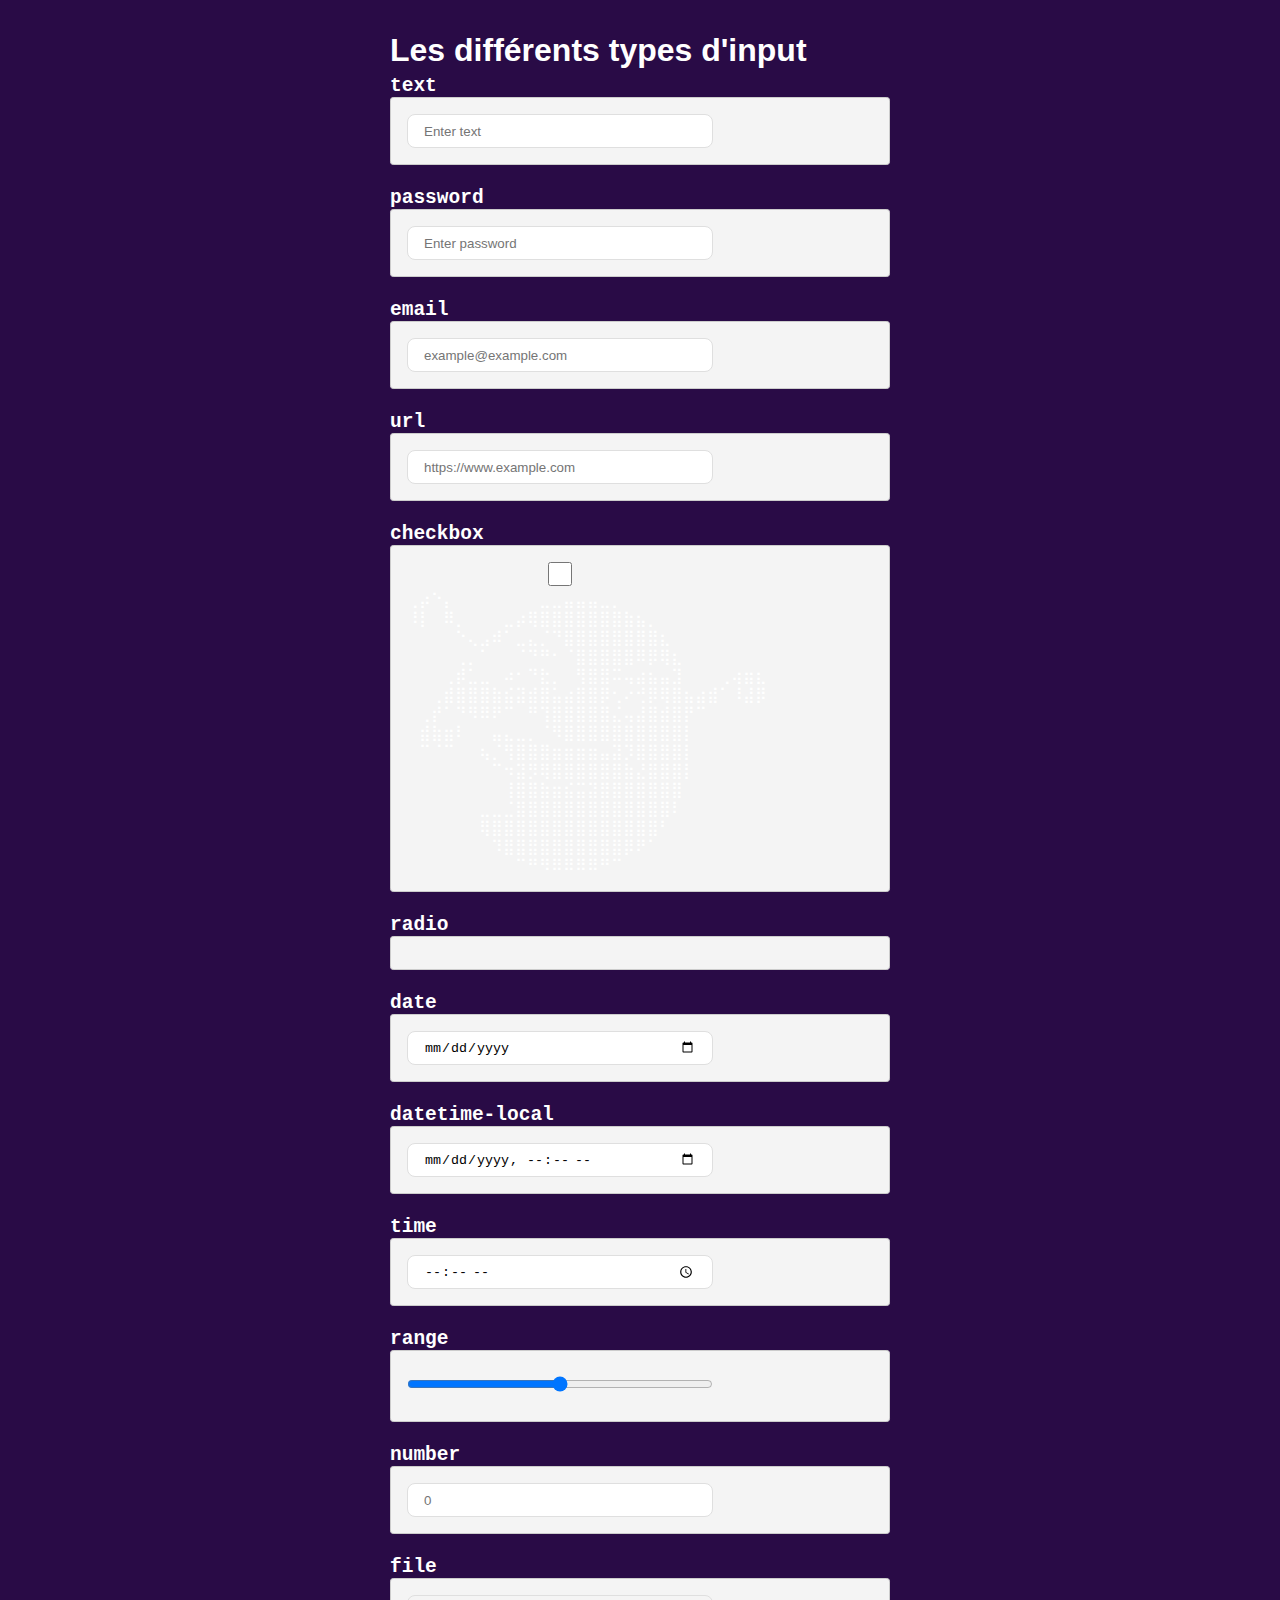
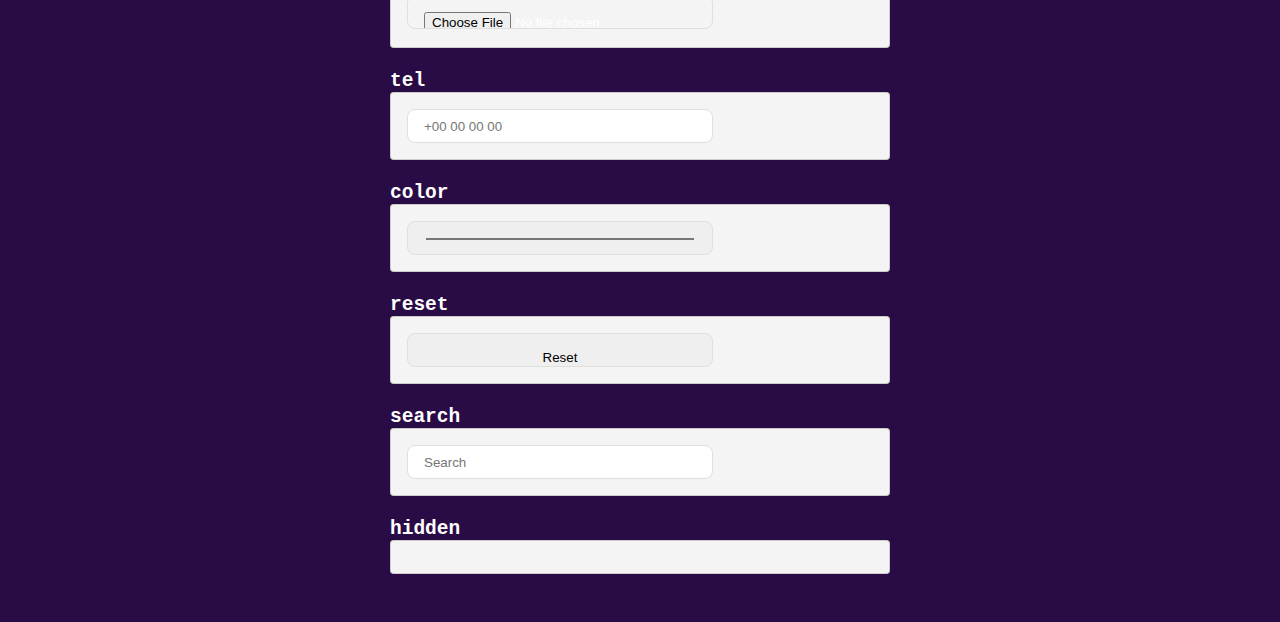
<file: index.html>
<!DOCTYPE html>
<html lang="fr">
  <head>
    <meta charset="UTF-8" />
    <meta name="viewport" content="width=device-width, initial-scale=1.0" />
    <title>Formulaires - Bases</title>
    <link rel="stylesheet" href="styles.css" />
  </head>
  <body>
    <main>
      <h1>Les différents types d'input</h1>

      <h2><code>text</code></h2>
      <div class="demo">
        <input type="text" placeholder="Enter text" />
      </div>

      <h2><code>password</code></h2>
      <!-- 🦊 Complétez tous les <div class="demo"> avec l'input correspondant -->
      <div class="demo">
        <input type="password" name="" id="" placeholder="Enter password" />
      </div>

      <h2><code>email</code></h2>
      <div class="demo">
        <input type="email" name="" id="" placeholder="example@example.com" />
      </div>

      <h2><code>url</code></h2>
      <div class="demo">
        <input type="url" name="" id="" placeholder="https://www.example.com" />
      </div>

      <h2><code>checkbox</code></h2>
      <div class="demo">
        <input type="checkbox" name="" id="" />
        <p>
          ⢀⡴⠑⡄⠀⠀⠀⠀⠀⠀⠀⣀⣀⣤⣤⣤⣀⡀⠀⠀⠀⠀⠀⠀⠀⠀⠀⠀⠀⠀ ⠸⡇⠀⠿⡀⠀⠀⠀⣀⡴⢿⣿⣿⣿⣿⣿⣿⣿⣷⣦⡀⠀⠀⠀⠀⠀⠀⠀⠀⠀
          ⠀⠀⠀⠀⠑⢄⣠⠾⠁⣀⣄⡈⠙⣿⣿⣿⣿⣿⣿⣿⣿⣆⠀⠀⠀⠀⠀⠀⠀⠀ ⠀⠀⠀⠀⢀⡀⠁⠀⠀⠈⠙⠛⠂⠈⣿⣿⣿⣿⣿⠿⡿⢿⣆⠀⠀⠀⠀⠀⠀⠀
          ⠀⠀⠀⢀⡾⣁⣀⠀⠴⠂⠙⣗⡀⠀⢻⣿⣿⠭⢤⣴⣦⣤⣹⠀⠀⠀⢀⢴⣶⣆ ⠀⠀⢀⣾⣿⣿⣿⣷⣮⣽⣾⣿⣥⣴⣿⣿⡿⢂⠔⢚⡿⢿⣿⣦⣴⣾⠁⠸⣼⡿
          ⠀⢀⡞⠁⠙⠻⠿⠟⠉⠀⠛⢹⣿⣿⣿⣿⣿⣌⢤⣼⣿⣾⣿⡟⠉⠀⠀⠀⠀⠀ ⠀⣾⣷⣶⠇⠀⠀⣤⣄⣀⡀⠈⠻⣿⣿⣿⣿⣿⣿⣿⣿⣿⣿⡇⠀⠀⠀⠀⠀⠀
          ⠀⠉⠈⠉⠀⠀⢦⡈⢻⣿⣿⣿⣶⣶⣶⣶⣤⣽⡹⣿⣿⣿⣿⡇⠀⠀⠀⠀⠀⠀ ⠀⠀⠀⠀⠀⠀⠀⠉⠲⣽⡻⢿⣿⣿⣿⣿⣿⣿⣷⣜⣿⣿⣿⡇⠀⠀⠀⠀⠀⠀
          ⠀⠀⠀⠀⠀⠀⠀⠀⢸⣿⣿⣷⣶⣮⣭⣽⣿⣿⣿⣿⣿⣿⣿⠀⠀⠀⠀⠀⠀⠀ ⠀⠀⠀⠀⠀⠀⣀⣀⣈⣿⣿⣿⣿⣿⣿⣿⣿⣿⣿⣿⣿⣿⠇⠀⠀⠀⠀⠀⠀⠀
          ⠀⠀⠀⠀⠀⠀⢿⣿⣿⣿⣿⣿⣿⣿⣿⣿⣿⣿⣿⣿⣿⠃⠀⠀⠀⠀⠀⠀⠀⠀ ⠀⠀⠀⠀⠀⠀⠀⠹⣿⣿⣿⣿⣿⣿⣿⣿⣿⣿⡿⠟⠁⠀⠀⠀⠀⠀⠀⠀⠀⠀
          ⠀⠀⠀⠀⠀⠀⠀⠀⠀⠉⠛⠻⠿⠿⠿⠿⠛⠉
        </p>
      </div>

      <h2><code>radio</code></h2>
      <div class="demo">
        <input type="radio" name="" id="" />
      </div>

      <h2><code>date</code></h2>
      <div class="demo"><input type="date" name="" id="" /></div>

      <h2><code>datetime-local</code></h2>
      <div class="demo"><input type="datetime-local" name="" id="" /></div>

      <h2><code>time</code></h2>
      <div class="demo"><input type="time" name="" id="" /></div>

      <h2><code>range</code></h2>
      <div class="demo"><input type="range" /></div>

      <h2><code>number</code></h2>
      <div class="demo"><input type="number" placeholder="0" /></div>

      <h2><code>file</code></h2>
      <div class="demo"><input type="file" name="" id="" /></div>

      <h2><code>tel</code></h2>
      <div class="demo">
        <input type="tel" name="" id="" placeholder="+00 00 00 00 " />
      </div>

      <h2><code>color</code></h2>
      <div class="demo"><input type="color" /></div>

      <h2><code>reset</code></h2>
      <div class="demo"><input type="reset" /></div>

      <h2><code>search</code></h2>
      <div class="demo"><input type="search" placeholder="Search" /></div>

      <h2><code>hidden</code></h2>
      <div class="demo"><input type="hidden" /></div>
    </main>
  </body>
</html>
</file>
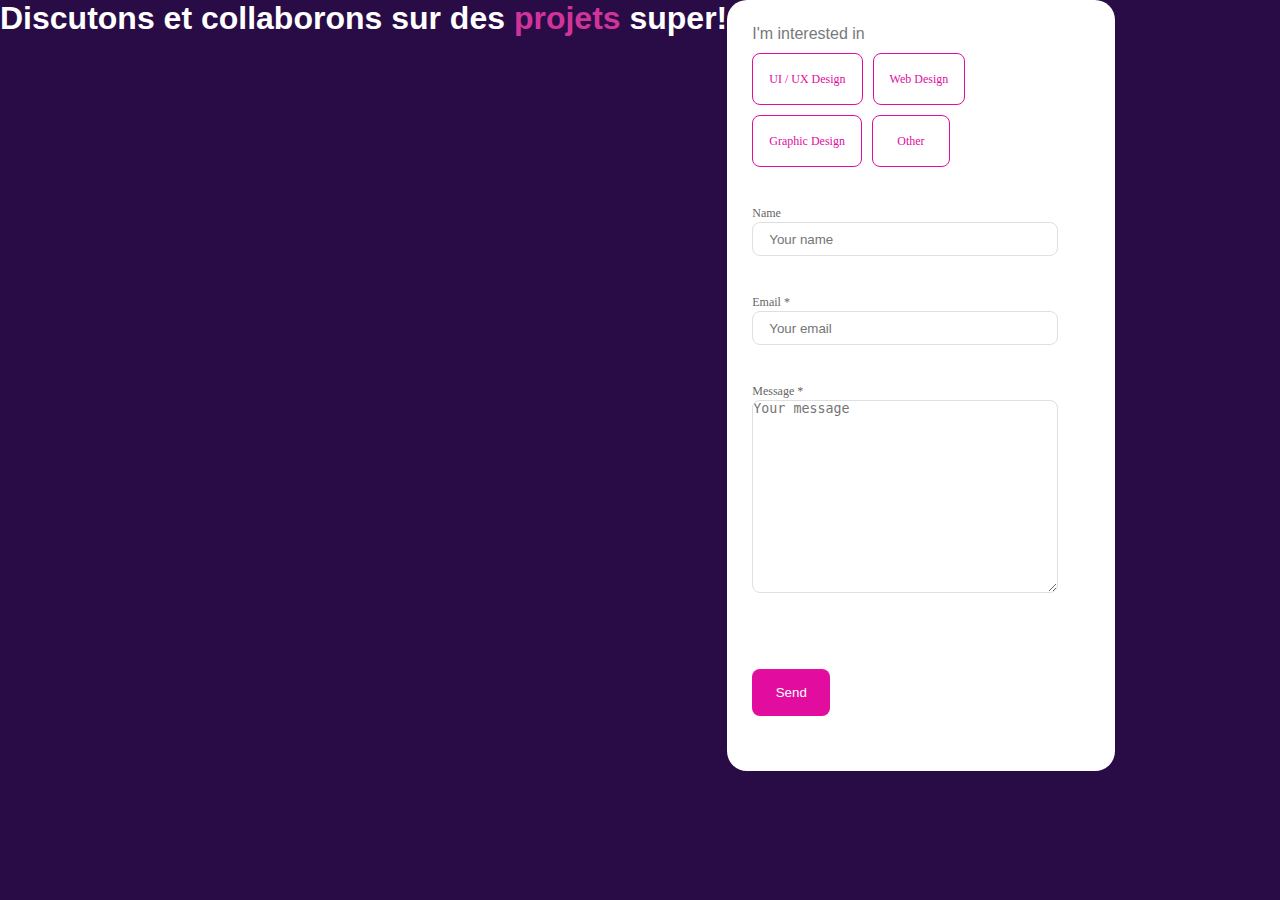
<file: integration.html>
<!DOCTYPE html>
<html lang="fr">
  <head>
    <meta charset="UTF-8" />
    <meta name="viewport" content="width=device-width, initial-scale=1.0" />
    <title>Formulaires - Bases - Intégration</title>
    <link rel="stylesheet" href="styles.css" />
  </head>
  <body>
    <h1>Discutons et collaborons sur des <span>projets</span> super!</h1>
    <form
      action="https://formsubmit.co/guillaume.monnard@studentfr.ch"
      method="POST"
    >
      <div id="first">
        <p>I'm interested in</p>
        <div class="container">
          <label for="radio1">
            UI / UX Design
            <input type="radio" id="radio1" name="UI/UX" />
          </label>
          <label for="radio2">
            Web Design
            <input type="radio" id="radio2" name="WEB DESIGN" />
          </label>
        </div>
        <div class="container">
          <label for="radio3">
            Graphic Design
            <input type="radio" id="radio3" name="GRAPHIC DESIGN" />
          </label>
          <label for="radio4">
            Other
            <input type="radio" id="radio4" name="OTHER" />
          </label>
        </div>
      </div>

      <div>
        <label for="name">Name </label
        ><input
          type="text"
          id="name"
          placeholder="Your name"
          name="Name"
          required
        />
      </div>

      <div>
        <label for="email">Email * </label
        ><input
          type="email"
          id="email"
          placeholder="Your email"
          name="Email"
          required
        />
      </div>

      <div>
        <label for="message" name="Message" required="">Message * </label>
        <textarea
          id="message"
          cols="30"
          rows="10"
          placeholder="Your message"
        ></textarea>
      </div>

      <label for="button"></label>
      <button type="submit">Send</button>
    </form>
  </body>
</html>
</file>
<file: styles.css>
* {
  margin: 0;
  padding: 0;
  box-sizing: border-box;
}

body {
  font-family: Arial, Helvetica, sans-serif;
  display: flex;
  background-color: #290b46;
  color: white;
}

h1 {
}

body span {
  color: #d0349b;
}

main {
  max-width: 500px;
  margin: 2rem auto;
  flex-direction: column;
  display: flex;
}

.demo:not(:empty) {
  background-color: #f4f4f4;
  border: 1px solid #ccc;
  border-radius: 0.2rem;
  gap: 0.5rem;
  padding: 1rem;
  margin-bottom: 1rem;
}

input[type="text"] {
  display: block;
}

/**
  💡 Vous aurez besoin de:
    - input:focus
    - input:invalid
    - input:checked ou div:has(input:checked)
*/

form {
  width: 388px;
  height: 771px;
  border-radius: 20px;
  padding: 25px;
  gap: 36px;
  display: flex;
  flex-direction: column;
  background-color: white;
  color: #797979;
}

#first {
  display: flex;
  flex-direction: column;
  gap: 10px;
}

.container {
  display: flex;
  align-items: center;
  justify-content: start;
  gap: 10px;
  color: var(--W-Background, #fff);
  text-align: center;
  font-family: "Noto Sans";
  font-size: 16px;
  font-style: normal;
  font-weight: 400;
  line-height: 24px; /* 150% */
}

label {
  color: #666;
  font-family: "Noto Sans";
  font-size: 12px;
  font-style: normal;
  font-weight: 300;
  line-height: 18px;
}

input,
textarea {
  border: 1px solid #dfdfdf;
  border-radius: 8px;
}
input {
  width: 306px;
  height: 24px;
  padding: 16px;
}

textarea {
  width: 306px;
  height: 193px;
}

input[type="radio"] {
  display: none;
}

label:has(input[type="radio"]) {
  background-color: white;
  color: #e20c9f;
  border: 1px solid #e20c9f;
  padding: 16px;
  border-radius: 8px;
  min-width: 78px;
  min-height: 24px;
}

label:has(input:checked) {
  background-color: #e20c9f;
  color: white;
  display: flex;

  padding: 16px;
  flex-direction: column;
  justify-content: center;
  align-items: center;
}

button {
  width: 78px;
  display: flex;
  padding: 16px;
  flex-direction: column;
  justify-content: center;
  align-items: center;
  gap: 10px;
  background-color: #e20c9f;
  color: white;
  border-radius: 8px;
  border: none;
}
</file>
